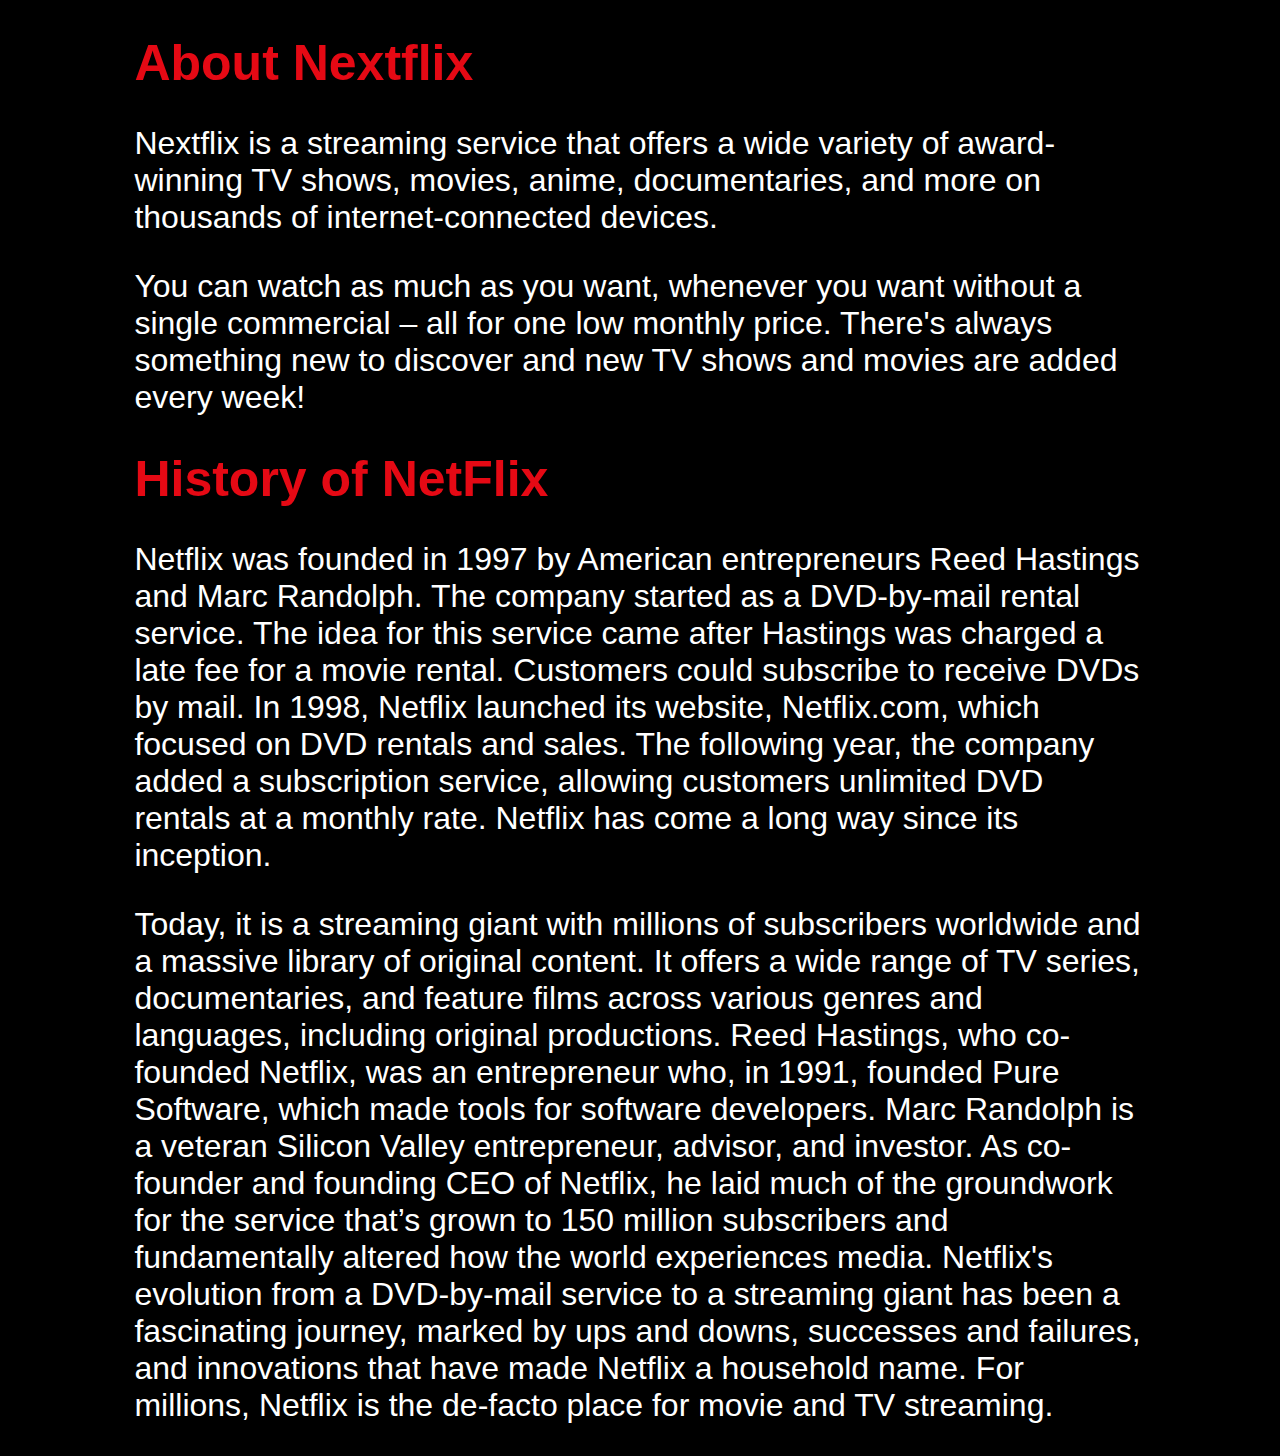
<file: about.html>
<!DOCTYPE html>
<html>
<head>
    <title>About Nextflix</title>
    <link rel="Micosoft icon" href="images/smart.png" />
    <style>
        body {
            font-family: Arial, sans-serif;
            background-color: black;
        }
        .container {
            width: 80%;
            margin: auto;
        }
        h1 {
            color: #E50914;
            font-size: 50px;
            justify-content:center;
        }
        p {
            font-size: 20px;
            color: white;
            font-size: 32px;
        }
    </style>
</head>
<body>
    <div class="container">
        <h1>About Nextflix</h1>
        <p>
            Nextflix is a streaming service that offers a wide variety of award-winning TV shows, movies, anime, documentaries, and more on thousands of internet-connected devices.
        </p>
        <p>
            You can watch as much as you want, whenever you want without a single commercial – all for one low monthly price. There's always something new to discover and new TV shows and movies are added every week!
        </p>

        <h1>History of NetFlix</h1>
        <p>
            Netflix was founded in 1997 by American entrepreneurs Reed Hastings and Marc Randolph. The company started as a DVD-by-mail rental service. The idea for this service came after Hastings was charged a late fee for a movie rental. Customers could subscribe to receive DVDs by mail.
            In 1998, Netflix launched its website, Netflix.com, which focused on DVD rentals and sales. The following year, the company added a subscription service, allowing customers unlimited DVD rentals at a monthly rate.
            Netflix has come a long way since its inception. 
        </p>
        <p>
            Today, it is a streaming giant with millions of subscribers worldwide and a massive library of original content. It offers a wide range of TV series, documentaries, and feature films across various genres and languages, including original productions.
            Reed Hastings, who co-founded Netflix, was an entrepreneur who, in 1991, founded Pure Software, which made tools for software developers. Marc Randolph is a veteran Silicon Valley entrepreneur, advisor, and investor. As co-founder and founding CEO of Netflix, he laid much of the groundwork for the service that’s grown to 150 million subscribers and fundamentally altered how the world experiences media.
            Netflix's evolution from a DVD-by-mail service to a streaming giant has been a fascinating journey, marked by ups and downs, successes and failures, and innovations that have made Netflix a household name. For millions, Netflix is the de-facto place for movie and TV streaming.
        </p>
    </div>
</body>
</html>
</file>
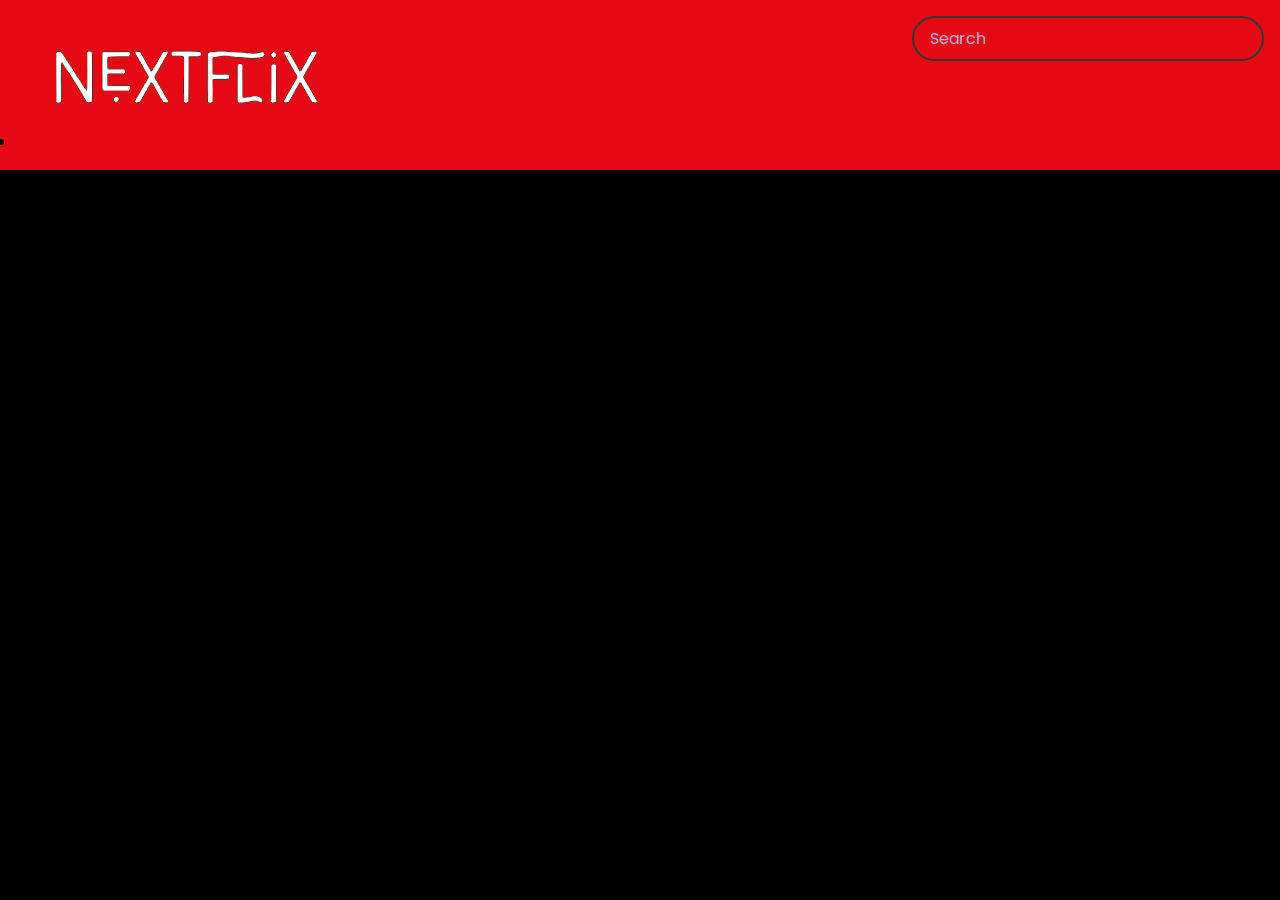
<file: content.html>
<!DOCTYPE html>
<html lang="en">
<head>
    <meta charset="UTF-8">
    <meta http-equiv="X-UA-Compatible" content="IE=edge">
    <meta name="viewport" content="width=device-width, initial-scale=1.0">
    <title>NextFlix Search</title>
    <link rel="Micosoft icon" href="images/smart.png" />
    <link rel="stylesheet" href="content.css">
</head>
<body>
    <header>
        <li class="logo"><img src="Images/nfsearch.png"></li>
        <form id="form">

            <input type="text" autocomplete="off" id="search" placeholder="Search" class="search">
        </form>
    </header>
    <main id="main">
   
    </main>

<!-- js here -->
    <script src="searchDB.js"></script>
</body>
</html>
</file>
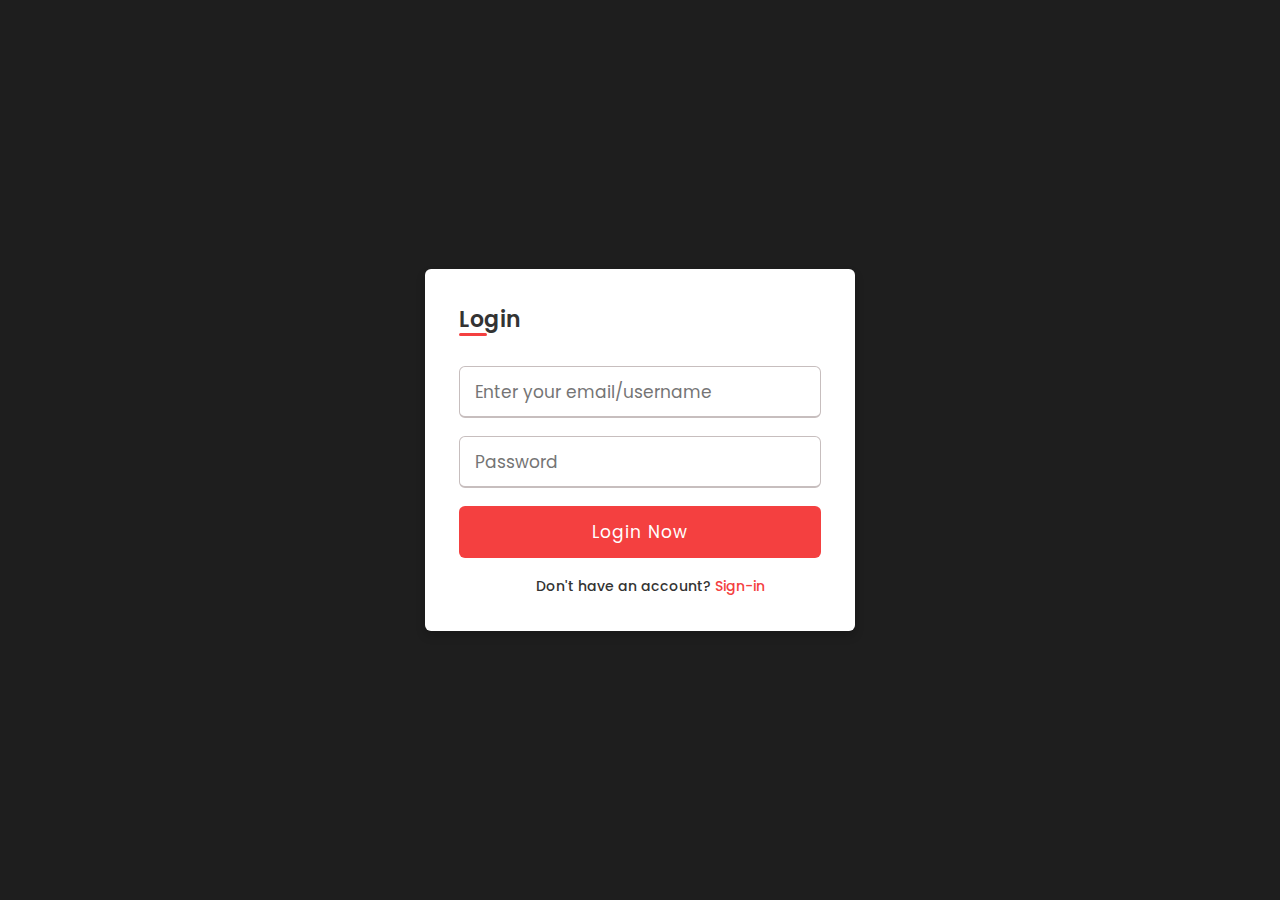
<file: login.html>
<!DOCTYPE html>
<!-- Coding By CodingNepal - codingnepalweb.com -->
<html lang="en" dir="ltr">
  <head>
    <meta charset="UTF-8">
    <meta name="viewport" content="width=device-width, initial-scale=1.0">
    <title> Registration or Sign Up form in HTML CSS | CodingLab </title> 
    <link rel="stylesheet" href="register.css">
    <link rel="Netflix icon" href="images/smart.png" />
   </head>
<body>
  <div class="wrapper">
    <h2>Login</h2>
    <form action="#">
      <div class="input-box">
        <input type="text" placeholder="Enter your email/username" required>
      </div>
      <div class="input-box">
        <input type="password" placeholder="Password" required>
      </div>
      <div class="input-box button">
        <input type="Submit" value="Login Now">
      </div>
      <div class="text">
        <h3>Don't have an account? <a href="register.html">Sign-in</a></h3>
      </div>
    </form>
  </div>
</body>
</html>
</file>
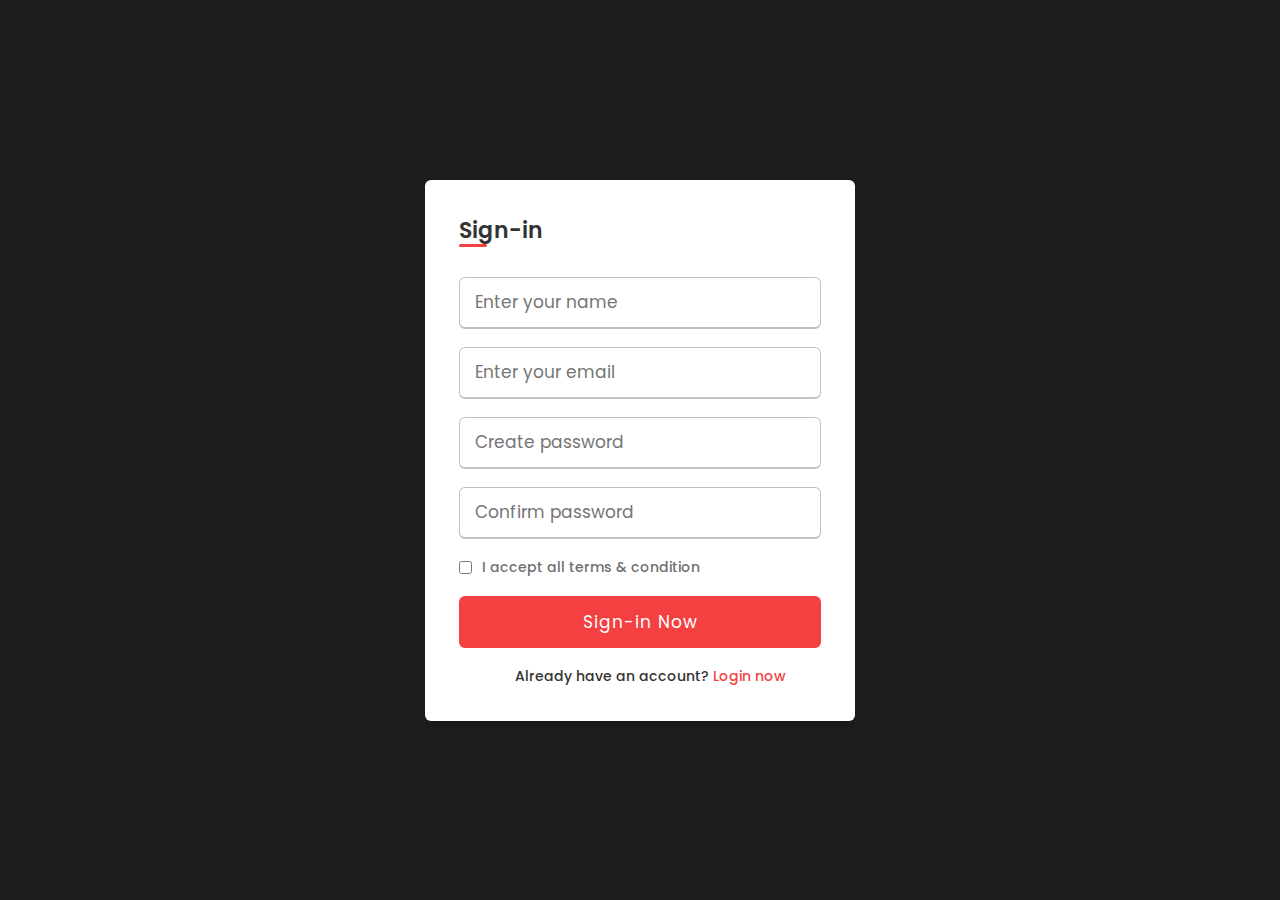
<file: register.html>
<!DOCTYPE html>
<!-- Coding By CodingNepal - codingnepalweb.com -->
<html lang="en" dir="ltr">
  <head>
    <meta charset="UTF-8">
    <meta name="viewport" content="width=device-width, initial-scale=1.0">
    <title> Registration or Sign Up form in HTML CSS | CodingLab </title> 
    <link rel="stylesheet" href="register.css">
   </head>
<body>
  <div class="wrapper">
    <h2>Sign-in</h2>
    <form action="#">
      <div class="input-box">
        <input type="text" placeholder="Enter your name" required>
      </div>
      <div class="input-box">
        <input type="text" placeholder="Enter your email" required>
      </div>
      <div class="input-box">
        <input type="password" placeholder="Create password" required>
      </div>
      <div class="input-box">
        <input type="password" placeholder="Confirm password" required>
      </div>
      <div class="policy">
        <input type="checkbox">
        <h3>I accept all terms & condition</h3>
      </div>
      <div class="input-box button">
        <input type="Submit" value="Sign-in Now">
      </div>
      <div class="text">
        <h3>Already have an account? <a href="login.html">Login now</a></h3>
      </div>
    </form>
  </div>
</body>
</html>
</file>
<file: content.css>
@import url('https://fonts.googleapis.com/css2?family=Poppins:wght@200;400;600&display=swap');

*{
    box-sizing: border-box;
    
}

body{
    margin: 0;
    background-color: #000000;
     font-family: "Poppins", sans-serif;
}

header{
    background-color: #e50914;
    padding: 1rem;
    display: flex;
    justify-content: flex-end;
    justify-content: start;
    justify-content: space-between;
}

.logo{
    align-items: start;
    justify-content: flex-start;
}

.search {
padding: 0.5rem 1rem;
border-radius: 50px;
border: 2px solid #3A3335;
background-color: transparent;
font-family: inherit;
color: #eee;
font-size: 1rem;
}

.search::placeholder{
    color: #afb2dc;
}

.search:focus{
    outline: none;
    background-color: #05082c;
}


main{
    display: flex;
    flex-wrap: wrap;
}


/* ye baad me dekhte hai */

.movie{
    box-shadow: 0 4px 5px rgba(0,0,0,0.2);
    border-radius: 3px;
    width: 300px;
    background-color: #3A3335;
    margin: 1rem;
    overflow: hidden;
    position: relative;

}

.movie img{
 width: 100%;
}

.movie-info{
    display: flex;
    justify-content: space-between;
    padding: 0.5rem 1rem 1rem;
    color: #fffffffa;
    letter-spacing: 0.5px;
    align-items: center;
}

.movie-info h3{
    margin: 0;
}

.movie-info span{
    background-color: #22254b;
    padding: 0.25rem 0.5rem;
    border-radius: 3px;
    font-weight: bold;
}

.movie-info span.green{
    color: rgb(46, 194, 46);
}
.movie-info span.orange{
 color: orange;
}
.movie-info span.red{
    color: red;

}

.overview{
    position: absolute;
    top: 0;
    right: 0;
    left: 0;
    bottom: 0;
    background-color: #ffffffab;
    padding: 2rem;
    transform: translateY(100%);
    transition: transform 1s ease-in;
    max-width: 100%;
    overflow: auto;
}

.movie:hover .overview{
    transform: translateY(0);

}

.overview h4{
    margin-top: 0;
}
</file>
<file: register.css>
@import url('https://fonts.googleapis.com/css?family=Poppins:400,500,600,700&display=swap');
*{
  margin: 0;
  padding: 0;
  box-sizing: border-box;
  font-family: 'Poppins', sans-serif;
}
body{
  min-height: 100vh;
  display: flex;
  align-items: center;
  justify-content: center;
  background: #000000e1;
}
.wrapper{
  position: relative;
  max-width: 430px;
  width: 100%;
  background: #fff;
  padding: 34px;
  border-radius: 6px;
  box-shadow: 0 5px 10px rgba(0,0,0,0.2);
}
.wrapper h2{
  position: relative;
  font-size: 22px;
  font-weight: 600;
  color: #333;
}
.wrapper h2::before{
  content: '';
  position: absolute;
  left: 0;
  bottom: 0;
  height: 3px;
  width: 28px;
  border-radius: 12px;
  background: #f44040;
}
.wrapper form{
  margin-top: 30px;
}
.wrapper form .input-box{
  height: 52px;
  margin: 18px 0;
}
form .input-box input{
  height: 100%;
  width: 100%;
  outline: none;
  padding: 0 15px;
  font-size: 17px;
  font-weight: 400;
  color: #333;
  border: 1.5px solid #C7BEBE;
  border-bottom-width: 2.5px;
  border-radius: 6px;
  transition: all 0.3s ease;
}
.input-box input:focus,
.input-box input:valid{
  border-color: #f44040;
}
form .policy{
  display: flex;
  align-items: center;
}
form h3{
  color: #707070;
  font-size: 14px;
  font-weight: 500;
  margin-left: 10px;
}
.input-box.button input{
  color: #fff;
  letter-spacing: 1px;
  border: none;
  background: #f44040;
  cursor: pointer;
}
.input-box.button input:hover{
  background: #f10e0e;
}
form .text h3{
 color: #333;
 width: 100%;
 text-align: center;
}
form .text h3 a{
  color: #f44040;
  text-decoration: none;
}
form .text h3 a:hover{
  text-decoration: underline;
}
</file>
